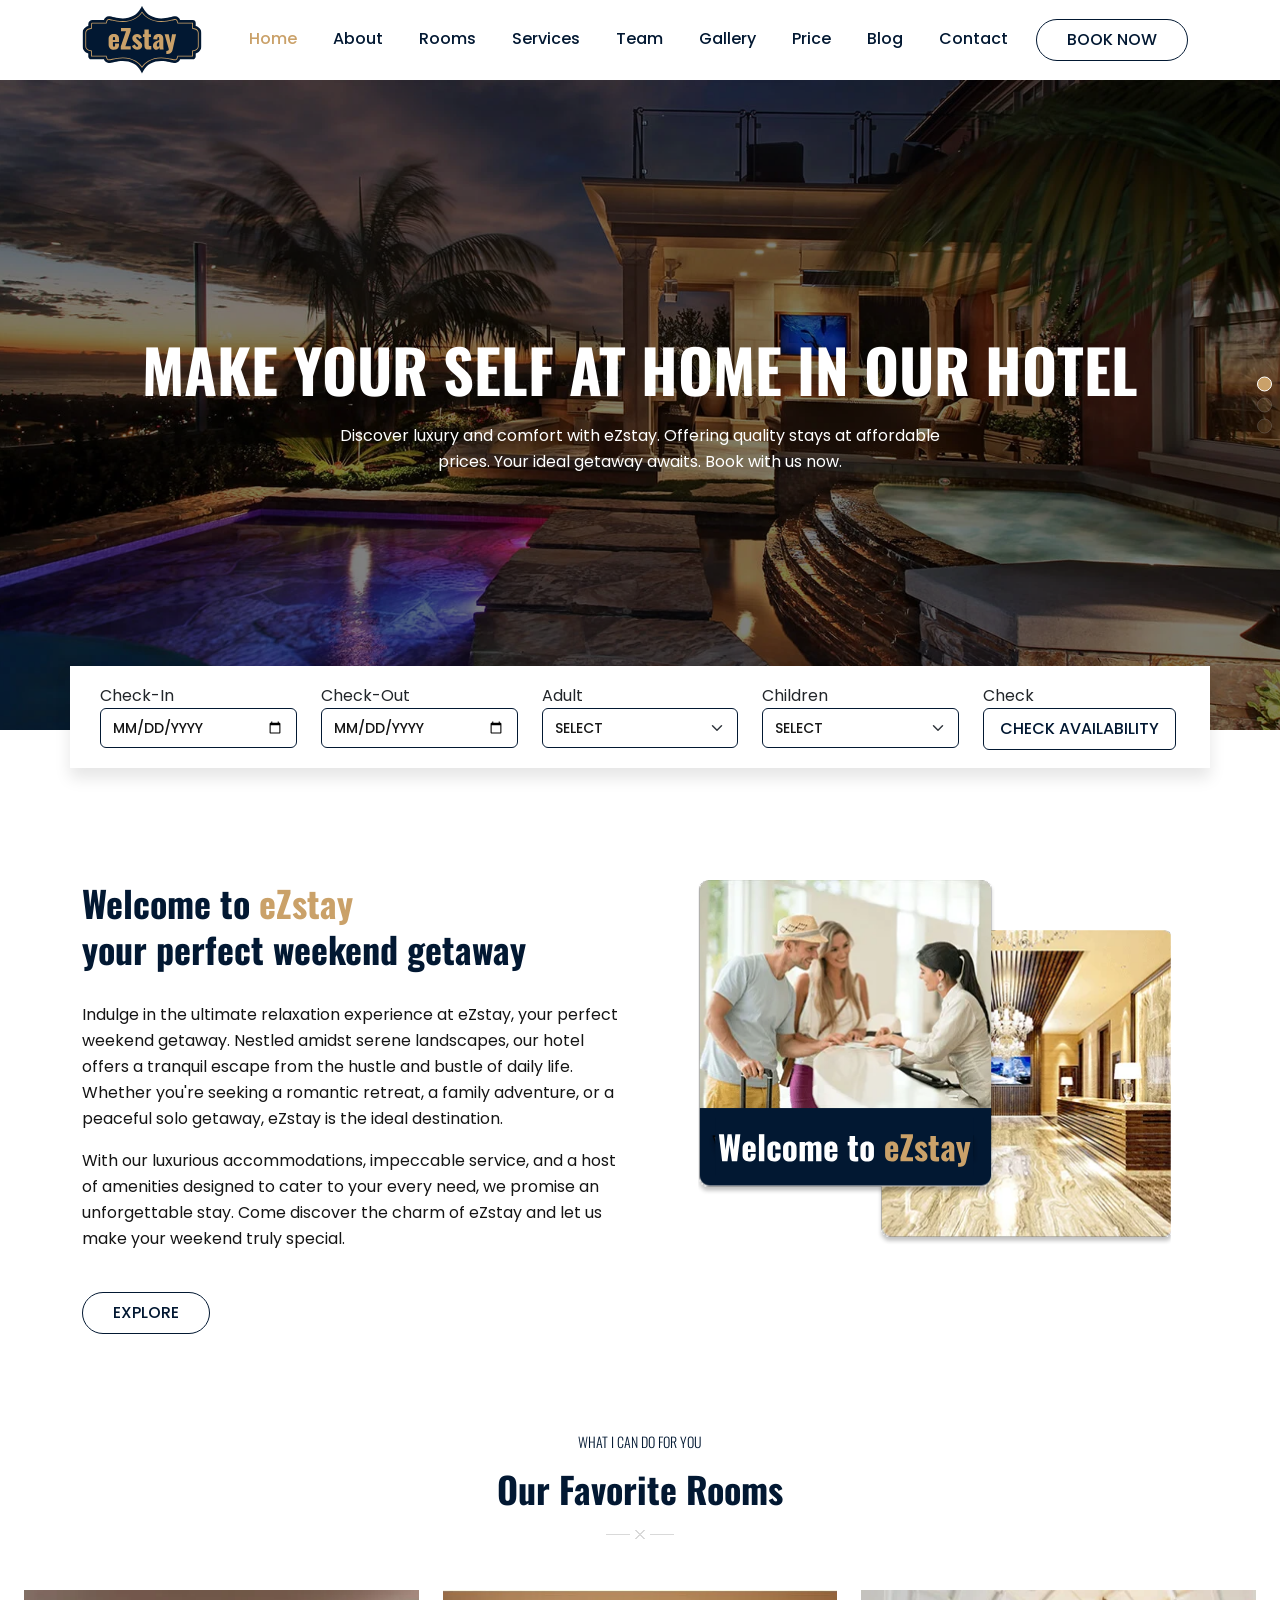
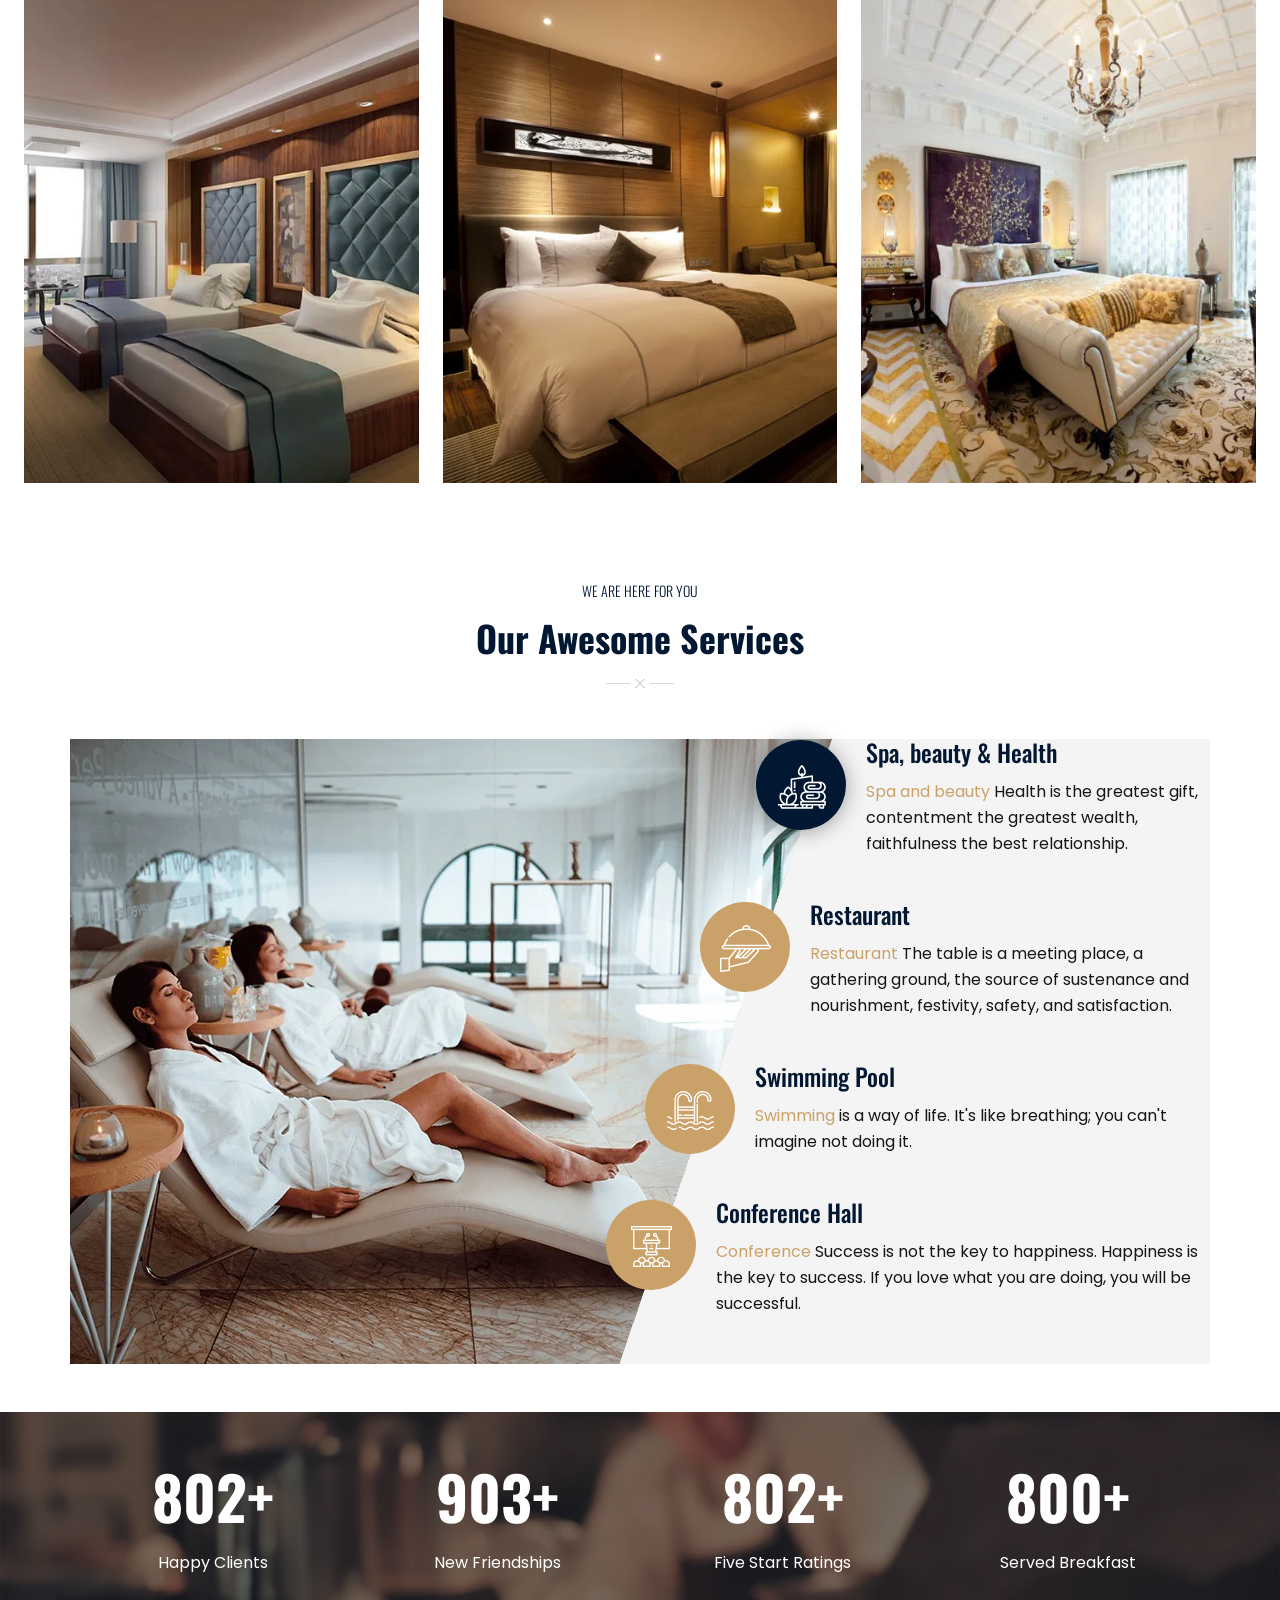
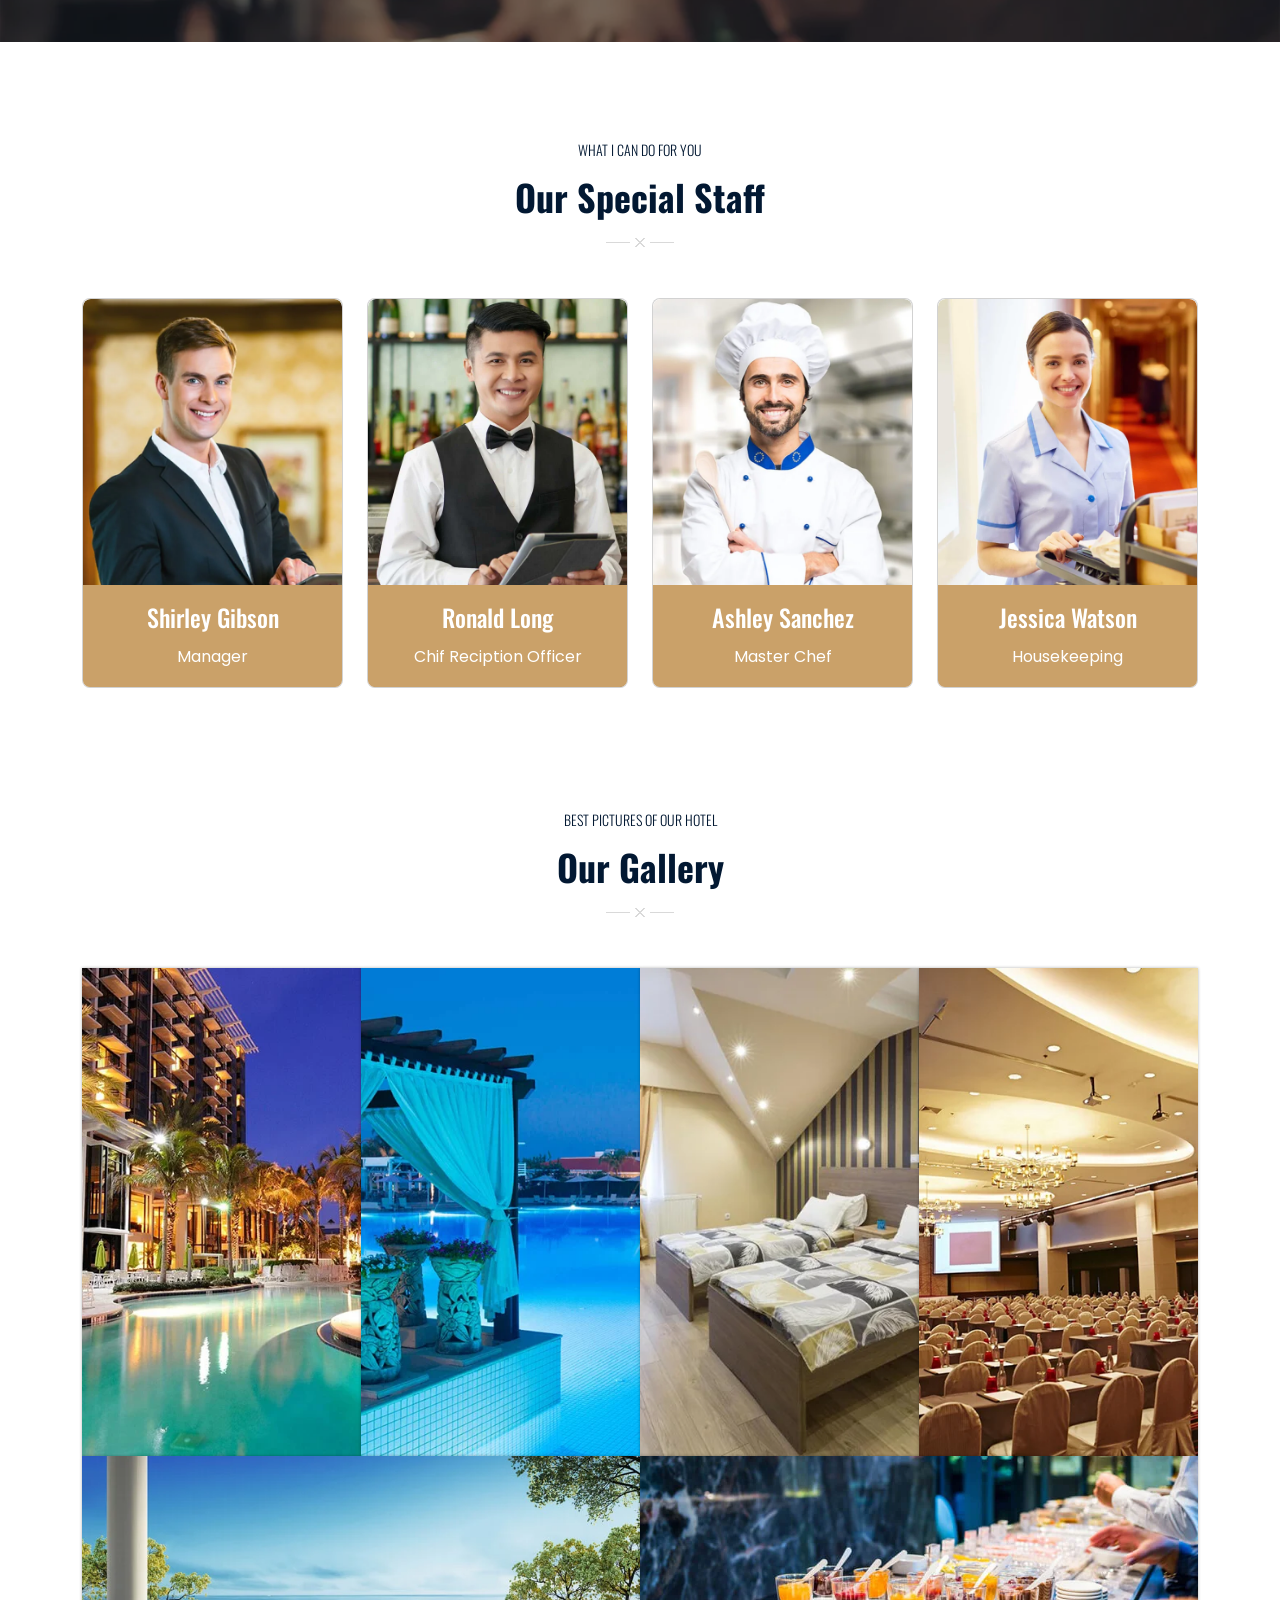
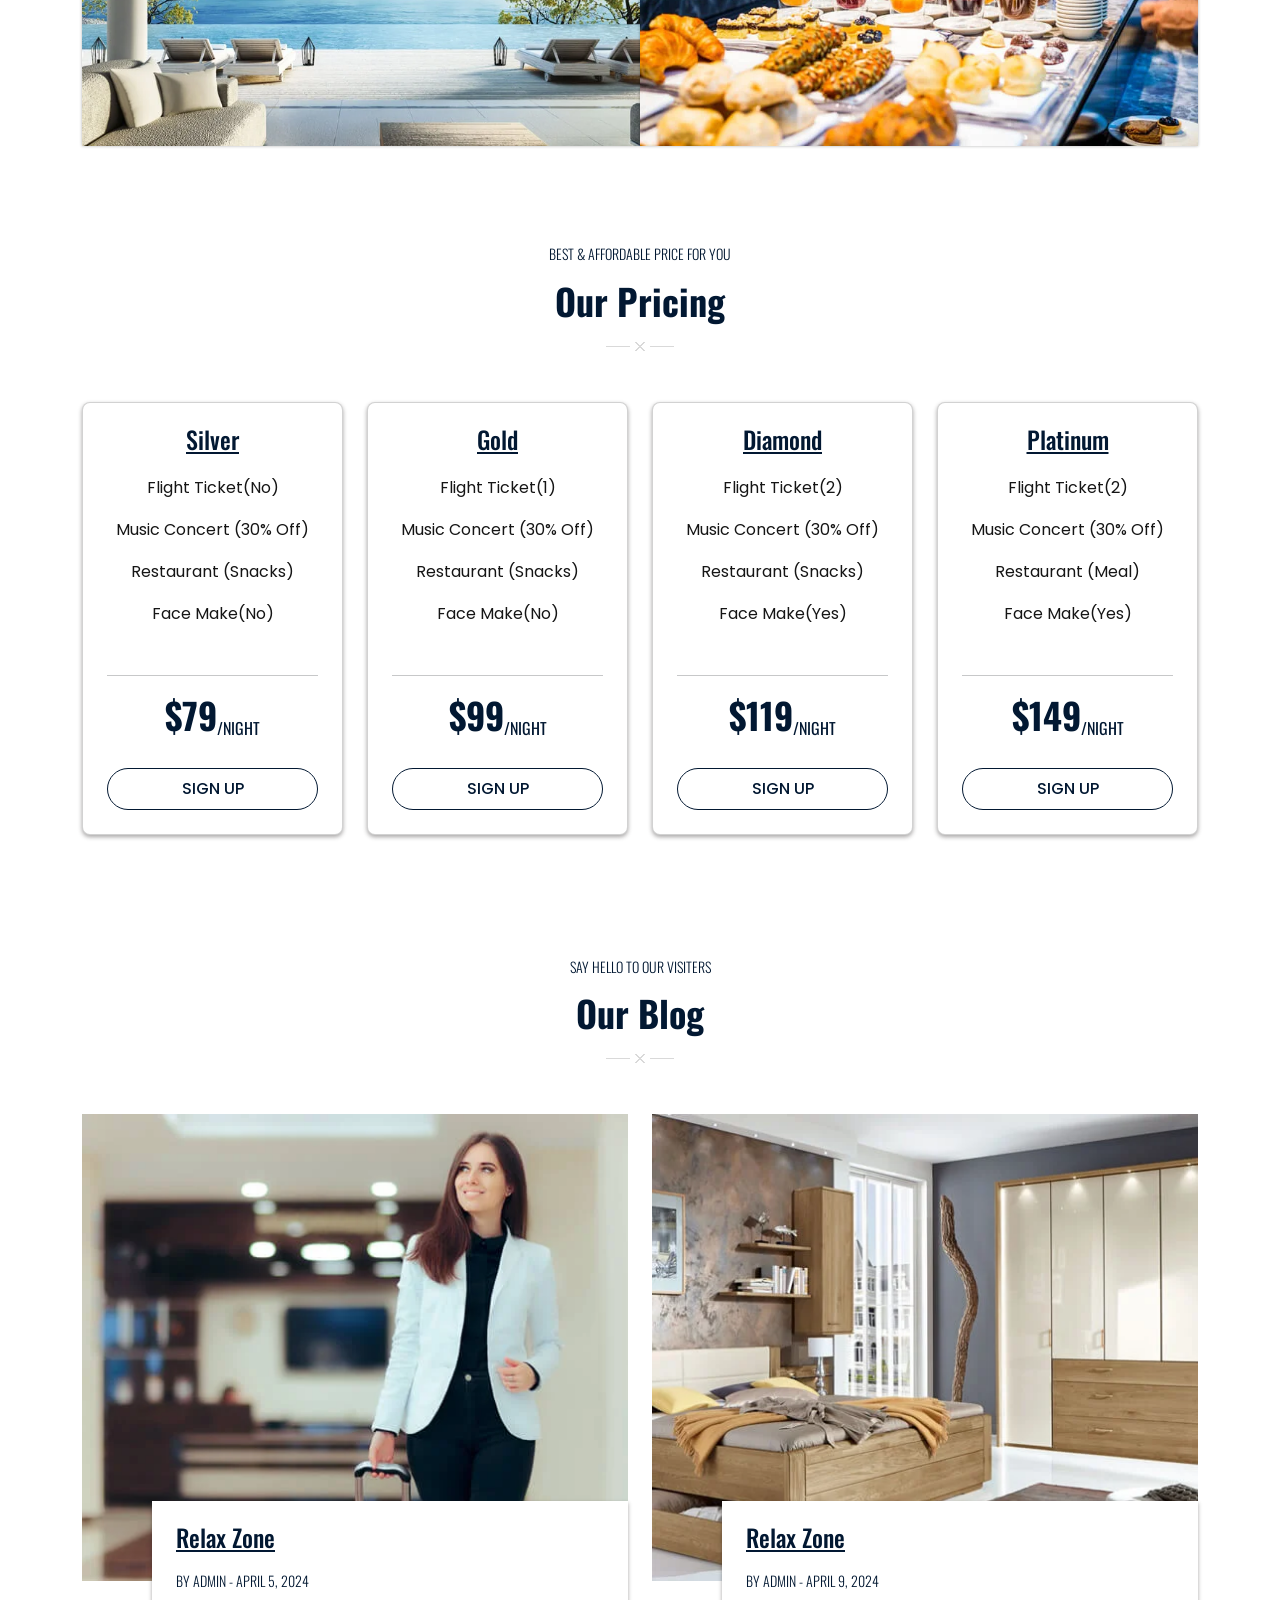
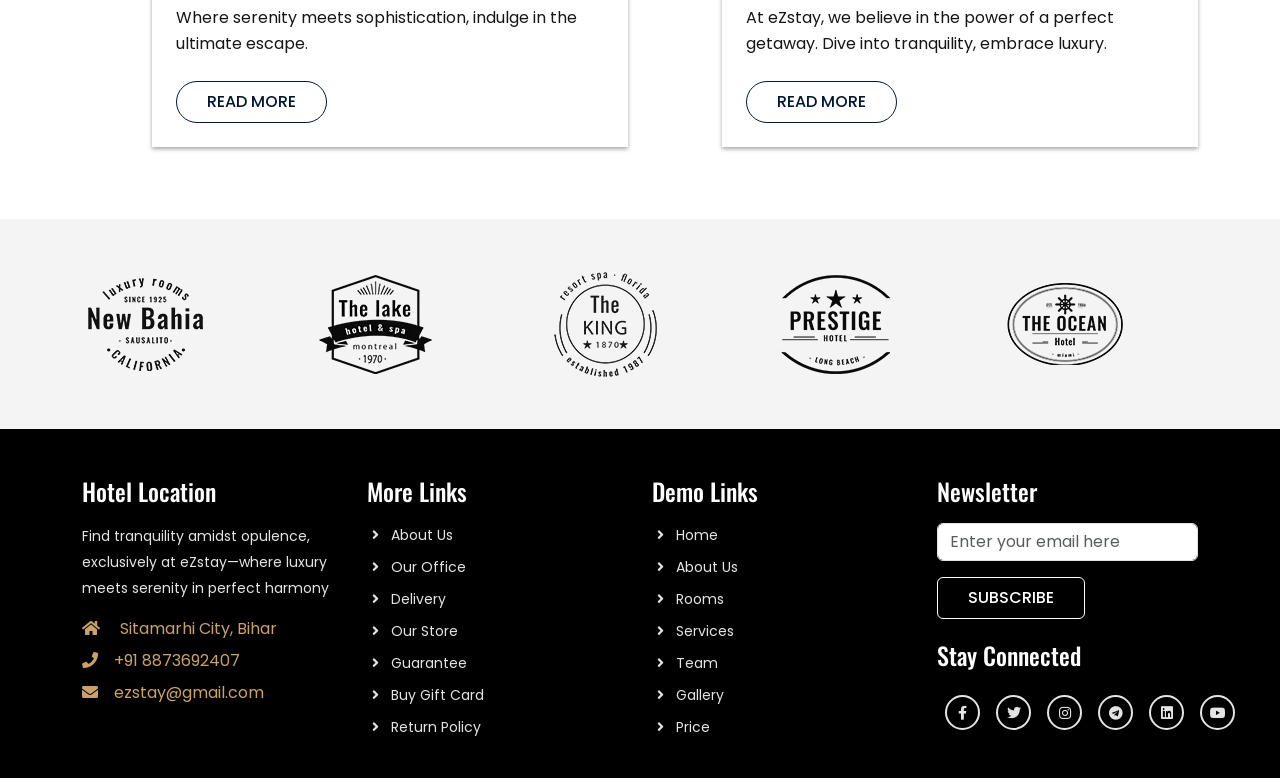
<file: index.html>
<!DOCTYPE html>
<html lang="en">

<head>
    <meta charset="UTF-8">
    <meta name="viewport" content="width=device-width, initial-scale=1.0">
    <title>eZstay - Hotels & lot more</title>

    <!-- FAVICON -->
    <link rel="icon" type="image/png" href="images/eZ-2.svg">

    <!-- Bootstrap 5 CDN Links -->
    <link rel="stylesheet" href="https://cdnjs.cloudflare.com/ajax/libs/twitter-bootstrap/5.1.0/css/bootstrap.min.css">
    <link rel="stylesheet" href="https://cdnjs.cloudflare.com/ajax/libs/font-awesome/5.15.4/css/all.min.css">

    <!-- Link Swiper's CSS -->
    <link rel="stylesheet" href="https://unpkg.com/swiper/swiper-bundle.min.css">

    <!-- Custom File's Link -->
    <link rel="stylesheet" href="css/style.css">
    <link rel="stylesheet" href="css/responsive-style.css">

</head>

<body data-bs-spy="scroll" data-bs-target=".navbar" data-bs-offset="100">
    <!-- Navbar section -->
    <header class="header_wrapper">
        <nav class="navbar navbar-expand-lg">
            <div class="container">
                <a class="navbar-brand" href="#">
                    <img decoding="async" src="images/logo.svg" class="img-fluid" alt="logo" >
                </a>
                <button class="navbar-toggler" type="button" data-bs-toggle="collapse" data-bs-target="#navbarNav"
                    aria-controls="navbarNav" aria-expanded="false" aria-label="Toggle navigation">
                    <i class="fas fa-stream navbar-toggler-icon"></i>
                </button>

                <div class="collapse navbar-collapse justify-content-end" id="navbarNav">
                    <ul class="navbar-nav menu-navbar-nav">
                        <li class="nav-item">
                            <a class="nav-link active" aria-current="page" href="#home">Home</a>
                        </li>
                        <li class="nav-item">
                            <a class="nav-link" href="#about">About</a>
                        </li>
                        <li class="nav-item">
                            <a class="nav-link" href="#rooms">Rooms</a>
                        </li>
                        <li class="nav-item">
                            <a class="nav-link" href="#services">Services</a>
                        </li>
                        <li class="nav-item">
                            <a class="nav-link" href="#team">Team</a>
                        </li>
                        <li class="nav-item">
                            <a class="nav-link" href="#gallery">Gallery</a>
                        </li>
                        <li class="nav-item">
                            <a class="nav-link" href="#price">Price</a>
                        </li>
                        <li class="nav-item">
                            <a class="nav-link" href="#blog">Blog</a>
                        </li>
                        <li class="nav-item">
                            <a class="nav-link" href="#contact">Contact</a>
                        </li>
                        <li class="nav-item mt-3 mt-lg-0">
                            <a class="main-btn" href="#rooms">Book Now</a>
                        </li>
                    </ul>
                </div>
            </div>
        </nav>
    </header>
    <!-- Navbar section exit -->

    <!-- Banner section -->
    <section id="home" class="banner_wrapper p-0">
        <div class="swiper mySwiper">
            <div class="swiper-wrapper">
                <div class="swiper-slide" style="background-image: url(./images/slider/slider2.webp);">
                    <div class="slide-caption text-center">
                        <div>
                            <h1>Make your self At Home In Our hotel </h1>
                            <p>Discover luxury and comfort with eZstay. Offering quality stays at affordable prices. Your ideal getaway awaits. Book with us now.</p>
                        </div>
                    </div>
                </div>
                <div class="swiper-slide" style="background-image: url(./images/slider/s2.jpg);">
                    <div class="slide-caption text-center">
                        <div>
                            <h1>Just Experience A New Level Of luxury</h1>
                            <p>Find your perfect stay with eZstay. From cozy retreats to luxurious escapes, we offer quality and affordability. Book your ideal getaway today.</p>
                            </div>
                        </div>
                    </div>
                    <div class="swiper-slide" style="background-image: url(./images/slider/s3.png);">
                        <div class="slide-caption text-center">
                            <div>
                                <h1>Experience a level of luxury you never even dreamt of</h1>
                                <p>Experience unparalleled comfort with eZstay. Tailored to your needs, we offer quality, affordability, and personalized service. Book now.</p>
                            </div>
                        </div>
                    </div>
            </div>
            <div class="swiper-pagination"></div>
        </div>
        <div class="container booking-area">
            <form class="row">
                <div class="col-lg mb-3 mb-lg-0">
                    <label for="date">Check-In</label>
                    <input type="date" class="form-control" placeholder="Date">
                </div>
                <div class="col-lg mb-3 mb-lg-0">
                    <label for="date">Check-Out</label>
                    <input type="date" class="form-control" placeholder="Date">
                </div>
                <div class="col-lg mb-3 mb-lg-0">
                    <label for="date">Adult</label>
                    <select class="form-select">
                        <option selected>Select</option>
                        <option value="1">1</option>
                        <option value="2">2</option>
                        <option value="3">3</option>
                        <option value="4">4</option>
                        <option value="5">5</option>
                        <option value="6">6</option>
                        <option value="7">7</option>
                        <option value="8">8</option>
                        <option value="9">9</option>
                    </select>
                </div>
                <div class="col-lg mb-3 mb-lg-0">
                    <label >Children</label>
                    <select class="form-select">
                        <option selected>Select</option>
                        <option value="1">1</option>
                        <option value="2">2</option>
                        <option value="3">3</option>
                        <option value="4">4</option>
                        <option value="5">5</option>
                        <option value="6">6</option>
                    </select>
                </div>
                <div class="col-lg mb-3 mb-lg-0">
                    <label for="check">Check</label>
                    <button type="submit" class="main-btn rounded-2 px-lg-3" href="#rooms">Check Availability</button>
                </div>
            </form>
        </div>
    </section> 

    <!-- Banner section exit -->

    <!-- About section -->
    <section id="about" class="about_wrapper">
        <div class="container">
            <div class="row flex-lg-row flex-column-reverse ">
                <div class="col-lg-6 text-center text-lg-start">
                    <h3>Welcome to <span>eZstay <br class="d-none d-lg-block">
                            </span> your perfect weekend getaway</h3>
                    <p class="pt">Indulge in the ultimate relaxation experience at eZstay, your perfect weekend getaway. Nestled amidst serene landscapes, our hotel offers a tranquil escape from the hustle and bustle of daily life. Whether you're seeking a romantic retreat, a family adventure, or a peaceful solo getaway, eZstay is the ideal destination.</p>
                    <p class="pt">With our luxurious accommodations, impeccable service, and a host of amenities designed to cater to your every need, we promise an unforgettable stay. Come discover the charm of eZstay and let us make your weekend truly special.</p>
                    <a href="#" class="main-btn mt-4">Explore</a>
                </div>
                <div class="col-lg-6 mb-4 mb-lg-0 ps-lg-4 text-center">
                    <img decoding="async" src="images/about-img-2.svg" class="img-fluid" alt="About Us">
                </div>

            </div>
        </div>
    </section>
    <!-- About section exit -->

    <!-- Rooms section -->
    <section id="rooms" class="rooms_wrapper">
        <div class="container-fluid">
            <div class="row">
                <div class="col-sm-12 section-title text-center mb-5">
                    <h6>What I can do for you</h6>
                    <h3>Our Favorite Rooms</h3>
                </div>
            </div>
            <div class="row m-0">
                <div class="col-md-4 mb-4 mb-lg-0">
                    <div class="room-item">
                        <img decoding="async" src="./images/room/room1.webp" class="img-fluid">
                        <div class="room-item-wrap">
                            <div class="room-content">
                                <h5 class="text-white mb-lg-5 text-decoration-underline">Deluxe Ocean View</h5>
                                <p class="text-white">Bask in luxury with breathtaking ocean views from your private suite.</p>
                                <p class="text-white fw-bold mt-lg-4" ><span class="rate">Starting from </span>$199 / Per Night</p>
                                <a class="main-btn border-white text-white mt-lg-5" href="payment/payment.html" target="_blank">Book now</a>
                            </div>
                        </div> 
                    </div> 
                </div>
                <div class="col-md-4 mb-4 mb-lg-0">
                    <div class="room-item">
                        <img decoding="async" src="./images/room/room2.webp" class="img-fluid">
                        <div class="room-item-wrap">
                            <div class="room-content">
                                <h5 class="text-white mb-lg-5 text-decoration-underline">Executive Cityscape Room
                                </h5>
                                <p class="text-white">Experience urban elegance and modern comfort in the heart of the city.</p>
                                <p class="text-white fw-bold mt-lg-4"><span class="rate">Starting from </span>$249 / Per Night</p>
                                <a class="main-btn border-white text-white mt-lg-5" href="payment/payment.html" target="_blank">Book now</a>
                            </div>
                        </div>
                    </div> 
                </div>
                <div class="col-md-4 mb-4 mb-lg-0">
                    <div class="room-item">
                        <img decoding="async" src="./images/room/room3.webp" class="img-fluid">
                        <div class="room-item-wrap">
                            <div class="room-content">
                                <h5 class="text-white mb-lg-5 text-decoration-underline">Family Garden Retreat
                                </h5>
                                <p class="text-white">Spacious and inviting, perfect for creating cherished memories with loved ones.</p>
                                <p class="text-white fw-bold mt-lg-4"><span class="rate">Starting from </span>$299 / Per Night</p>
                                <a class="main-btn border-white text-white mt-lg-5" href="payment/payment.html" target="_blank
                                ">Book now</a>
                            </div>
                        </div>
                    </div> 
                </div>
            </div>
        </div>
    </section>
    <!-- Rooms Section Exit -->

    <!-- Services section -->
    <section id="services" class="services_wrapper">
        <div class="container">
            <div class="row">
                <div class="col-sm-12 section-title text-center mb-5">
                    <h6>We Are Here For You</h6>
                    <h3>Our Awesome Services</h3>
                </div>
            </div>
            <div class="row align-items-center service-item-wrap">
                <div class="col-lg-7 p-lg-0">
                    <!--Service Area Start-->
                    <div class="tab-content" id="myTabContent">
                        <div class="tab-pane fade active show" id="spa" role="tabpanel">
                            <img decoding="async" src="./images/services/service1.webp" alt="">
                        </div>
                        <div class="tab-pane fade" id="restaurent" role="tabpanel">
                            <img decoding="async" src="./images/services/service2.webp" alt="">
                        </div>
                        <div class="tab-pane fade" id="swimming" role="tabpanel">
                            <img decoding="async" src="images/services/service3.webp" alt="">
                        </div>
                        <div class="tab-pane fade" id="conference" role="tabpanel">
                            <img decoding="async" src="./images/services/service6.webp" alt="">
                        </div>
                    </div>
                    <!--Service Area End-->
                </div>
                <div class="col-lg-5 position-relative">
                    <!--Service Tab Menu Area Start-->
                    <div class="service-menu-area">
                        <ul class="nav">
                            <li>
                                <a data-bs-toggle="tab" href="#spa" class="active">
                                    <span class="service-icon">
                                        <img decoding="async" src="./images/services/service-icon1.webp" alt="">
                                    </span>
                                    <h5>Spa, beauty & Health</h5>
                                    <p class="pt"><span>Spa and beauty </span>Health is the greatest gift, contentment the greatest wealth, faithfulness the best relationship. </p>
                                </a>
                            </li>
                            <li>
                                <a data-bs-toggle="tab" href="#restaurent">
                                    <span class="service-icon">
                                        <img decoding="async" src="./images/services/service-icon2.webp" alt="">
                                    </span>
                                    <h5>Restaurant</h5>
                                    <p class="pt"><span>Restaurant</span> The table is a meeting place, a gathering ground, the source of sustenance and nourishment, festivity, safety, and satisfaction.</p>
                                </a>
                            </li>
                            <li>
                                <a data-bs-toggle="tab" href="#swimming">
                                    <span class="service-icon">
                                        <img decoding="async" src="./images/services/service-icon3.webp" alt="">
                                    </span>
                                    <h5>Swimming Pool</h5>
                                    <p class="pt"><span>Swimming</span> is a way of life. It's like breathing; you can't imagine not doing it.</p>
                                </a>
                            </li>
                            <li>
                                <a data-bs-toggle="tab" href="#conference">
                                    <span class="service-icon">
                                        <img decoding="async" src="./images/services/service-icon4.webp" alt="">
                                    </span>
                                    <h5>Conference Hall</h5>
                                    <p class="pt"><span>Conference</span> Success is not the key to happiness. Happiness is the key to success. If you love what you are doing, you will be successful.</p>
                                </a>
                            </li>
                        </ul>
                    </div>
                    <!--Service Tab Menu Area End-->
                </div>
            </div>
        </div>
        <div class="counter mt-5">
            <div class="container">
                <div class="row text-center">
                    <div class="col-md-3 mb-lg-0 mb-md-0 mb-5">
                        <h1>
                            <span id="count1"></span>+
                        </h1>
                        <p>Happy Clients</p>
                    </div>
                    <div class="col-md-3 mb-lg-0 mb-md-0 mb-5">
                        <h1>
                            <span id="count2"></span>+
                            </h2>
                            <p>New Friendships</p>
                    </div>
                    <div class="col-md-3 mb-lg-0 mb-md-0 mb-5">
                        <h1>
                            <span id="count3"></span>+
                            </h2>
                            <p>Five Start Ratings</p>
                    </div>
                    <div class="col-md-3 mb-lg-0 mb-md-0 mb-5">
                        <h1>
                            <span id="count4"></span>+
                            </h2>
                            <p>Served Breakfast</p>
                    </div>
                </div>
            </div>
        </div>
    </section>
    <!-- Services section Exit -->

    <!-- Team section -->
    <section id="team" class="team_wrapper">
        <div class="container">
            <div class="row">
                <div class="col-sm-12 section-title text-center mb-5">
                    <h6>What I can do for you</h6>
                    <h3>Our Special Staff</h3>
                </div>
            </div>
            <div class="row">
                <div class="col-lg-3 col-md-6 mb-4">
                    <div class="card p-0 rounded-3">
                        <img decoding="async" src="images/team/team1.webp" class="img-fluid rounded-3" />
                        <div class="team-info">
                            <h5>Shirley Gibson</h5>
                            <p>Manager</p>
                            <ul class="social-network">
                                <li><a href="#"><i class="fab fa-facebook-f"></i></a></li>
                                <li><a href="#"><i class="fab fa-twitter"></i></a></li>
                                <li><a href="#"><i class="fab fa-google-plus-g"></i></a></li>
                                <li><a href="#"><i class="fab fa-vimeo-v"></i></a></li>
                            </ul>
                        </div>
                    </div>
                </div>
                <div class="col-lg-3 col-md-6 mb-4">
                    <div class="card p-0 rounded-3">
                        <img decoding="async" src="images/team/team2.webp" class="img-fluid rounded-3" />
                        <div class="team-info">
                            <h5>Ronald Long</h5>
                            <p>Chif Reciption Officer</p>
                            <ul class="social-network">
                                <li><a href="#"><i class="fab fa-facebook-f"></i></a></li>
                                <li><a href="#"><i class="fab fa-twitter"></i></a></li>
                                <li><a href="#"><i class="fab fa-google-plus-g"></i></a></li>
                                <li><a href="#"><i class="fab fa-vimeo-v"></i></a></li>
                            </ul>
                        </div>
                    </div>
                </div>
                <div class="col-lg-3 col-md-6 mb-4">
                    <div class="card p-0 rounded-3">
                        <img decoding="async" src="images/team/team3.webp" class="img-fluid rounded-3" />
                        <div class="team-info">
                            <h5>Ashley Sanchez</h5>
                            <p>Master Chef</p>
                            <ul class="social-network">
                                <li><a href="#"><i class="fab fa-facebook-f"></i></a></li>
                                <li><a href="#"><i class="fab fa-twitter"></i></a></li>
                                <li><a href="#"><i class="fab fa-google-plus-g"></i></a></li>
                                <li><a href="#"><i class="fab fa-vimeo-v"></i></a></li>
                            </ul>
                        </div>
                    </div>
                </div>
                <div class="col-lg-3 col-md-6 mb-4">
                    <div class="card p-0 rounded-3">
                        <img decoding="async" src="images/team/team4.webp" class="img-fluid rounded-3" />
                        <div class="team-info">
                            <h5>Jessica Watson</h5>
                            <p>Housekeeping</p>
                            <ul class="social-network">
                                <li><a href="#"><i class="fab fa-facebook-f"></i></a></li>
                                <li><a href="#"><i class="fab fa-twitter"></i></a></li>
                                <li><a href="#"><i class="fab fa-google-plus-g"></i></a></li>
                                <li><a href="#"><i class="fab fa-vimeo-v"></i></a></li>
                            </ul>
                        </div>
                    </div>
                </div>
            </div>
        </div>
    </section>
    <!-- Team Section Exit  -->

    <!-- Gallery section -->
    <section id="gallery" class="gallery_wrapper">
        <div class="container">
            <div class="row">
                <div class="col-sm-12 section-title text-center mb-5">
                    <h6>Best Pictures Of Our Hotel</h6>
                    <h3>Our Gallery</h3>
                </div>
            </div>
            <div class="row g-0">
                <div class="col-lg-3 col-md-6 gallery-item">
                    <img decoding="async" src="./images/gallery/1.webp" class="img-fluid w-100">
                    <div class="gallery-item-content"></div>
                </div>
                <div class="col-lg-3 col-md-6 gallery-item">
                    <img decoding="async" src="./images/gallery/2.webp" class="img-fluid w-100">
                    <div class="gallery-item-content"></div>
                </div>
                <div class="col-lg-3 col-md-6 gallery-item">
                    <img decoding="async" src="./images/gallery/3.webp" class="img-fluid w-100">
                    <div class="gallery-item-content"></div>
                </div>
                <div class="col-lg-3 col-md-6 gallery-item">
                    <img decoding="async" src="./images/gallery/4.webp" class="img-fluid w-100">
                    <div class="gallery-item-content"></div>
                </div>
                <div class="col-md-6 gallery-item">
                    <img decoding="async" src="./images/gallery/5.webp" class="img-fluid w-100">
                    <div class="gallery-item-content"> </div>
                </div>
                <div class="col-md-6 gallery-item">
                    <img decoding="async" src="./images/gallery/6.webp" class="img-fluid w-100">
                    <div class="gallery-item-content"> </div>
                </div>
            </div>
        </div>
    </section>
    <!-- Gallery Section Exit -->

    <!-- Pricing section -->
    <section id="price" class="price_wrapper">
        <div class="container">
            <div class="row">
                <div class="col-sm-12 section-title text-center mb-5">
                    <h6>Best & Affordable Price for you</h6>
                    <h3>Our Pricing</h3>
                </div>
            </div>
            <div class="row">
                <div class="col-lg-3 col-md-6 mb-4">
                    <div class="card p-4 text-center rounded-3">
                        <h5 class="text-decoration-underline mb-4">Silver</h5>
                        <ul class="list-unstyled">
                            <li>
                                <p>Flight Ticket(No)</p>
                            </li>
                            <li>
                                <p>Music Concert (30% Off)</p>
                            </li>
                            <li>
                                <p>Restaurant (Snacks)</p>
                            </li>
                            <li>
                                <p>Face Make(No)</p>
                            </li>
                        </ul>
                        <hr />
                        <h3>$79<sub class="fs-6 fw-normal">/NIGHT</sub></h3>
                        <a href="#" class="main-btn">Sign Up</a>
                    </div>
                </div>
                <div class="col-lg-3 col-md-6 mb-4">
                    <div class="card p-4 text-center rounded-3">
                        <h5 class="text-decoration-underline mb-4">Gold</h5>
                        <ul class="list-unstyled">
                            <li>
                                <p>Flight Ticket(1)</p>
                            </li>
                            <li>
                                <p>Music Concert (30% Off)</p>
                            </li>
                            <li>
                                <p>Restaurant (Snacks)</p>
                            </li>
                            <li>
                                <p>Face Make(No)</p>
                            </li>
                        </ul>
                        <hr />
                        <h3>$99<sub class="fs-6 fw-normal">/NIGHT</sub></h3>
                        <a href="#" class="main-btn">Sign Up</a>
                    </div>
                </div>
                <div class="col-lg-3 col-md-6 mb-4">
                    <div class="card p-4 text-center rounded-3">
                        <h5 class="text-decoration-underline mb-4">Diamond</h5>
                        <ul class="list-unstyled">
                            <li>
                                <p>Flight Ticket(2)</p>
                            </li>
                            <li>
                                <p>Music Concert (30% Off)</p>
                            </li>
                            <li>
                                <p>Restaurant (Snacks)</p>
                            </li>
                            <li>
                                <p>Face Make(Yes)</p>
                            </li>
                        </ul>
                        <hr />
                        <h3>$119<sub class="fs-6 fw-normal">/NIGHT</sub></h3>
                        <a href="#" class="main-btn">Sign Up</a>
                    </div>
                </div>
                <div class="col-lg-3 col-md-6 mb-4">
                    <div class="card p-4 text-center rounded-3">
                        <h5 class="text-decoration-underline mb-4">Platinum</h5>
                        <ul class="list-unstyled">
                            <li>
                                <p>Flight Ticket(2)</p>
                            </li>
                            <li>
                                <p>Music Concert (30% Off)</p>
                            </li>
                            <li>
                                <p>Restaurant (Meal)</p>
                            </li>
                            <li>
                                <p>Face Make(Yes)</p>
                            </li>
                        </ul>
                        <hr />
                        <h3>$149<sub class="fs-6 fw-normal">/NIGHT</sub></h3>
                        <a href="#" class="main-btn">Sign Up</a>
                    </div>
                </div>
            </div>
        </div>
    </section>
    <!-- Pricing Section Exit  -->

    <!-- Pricing section -->
    <section id="blog" class="blog_wrapper pb-0">
        <div class="container">
            <div class="row">
                <div class="col-sm-12 section-title text-center mb-5">
                    <h6>Say Hello TO Our Visiters</h6>
                    <h3>Our Blog</h3>
                </div>
            </div>
            <div class="row">
                <div class="col-md-6 mb-4">
                    <div class="card p-0 border-0 rounded-0">
                        <img decoding="async" src="images/blog/blog1.webp" alt="">
                        <div class="blog-content bg-white p-4">
                            <h5 class="text-decoration-underline mb-4">Relax Zone</h5>
                            <h6>By Admin - April 5, 2024</h6>
                            <p class="mt-2"> Where serenity meets sophistication, indulge in the ultimate escape.
                            </p>
                            <a href="#" class="main-btn mt-2">Read More</a>

                        </div>
                    </div>
                </div>
                <div class="col-md-6 mb-4">
                    <div class="card p-0 border-0 rounded-0">
                        <img decoding="async" src="images/blog/blog2.webp" alt="">
                        <div class="blog-content bg-white p-4">
                            <h5 class="text-decoration-underline mb-4">Relax Zone</h5>
                            <h6>By Admin - April 9, 2024</h6>
                            <p class="mt-2">At eZstay, we believe in the power of a perfect getaway. Dive into tranquility, embrace luxury.
                            </p>
                            <a href="#" class="main-btn mt-2">Read More</a>

                        </div>
                    </div>
                </div>
            </div>
        </div>
        <div class="our-partner-slider mt-5">
            <div class="container swiper our-partner">
                <div class=" swiper-wrapper">
                    <div class="swiper-slide"><img decoding="async" src="images/partners/brand1.webp"></div>
                    <div class="swiper-slide"><img decoding="async" src="images/partners/brand2.webp"></div>
                    <div class="swiper-slide"><img decoding="async" src="images/partners/brand3.webp"></div>
                    <div class="swiper-slide"><img decoding="async" src="images/partners/brand4.webp"></div>
                    <div class="swiper-slide"><img decoding="async" src="images/partners/brand5.webp"></div>
                    <div class="swiper-slide"><img decoding="async" src="images/partners/brand6.webp"></div>
                </div>
            </div>
        </div>
    </section>
    <!-- Pricing Section Exit  -->

    <!-- Footer section -->
    <section id="contact" class="footer_wrapper mt-3 mt-md-0 pb-0">
        <div class="container pb-3">
            <div class="row">
                <div class="col-lg-3 col-md-6">
                    <h5>Hotel Location</h5>
                    <p class="ps-0">Find tranquility amidst opulence, exclusively at eZstay—where luxury meets serenity in perfect harmony</p>
                    <div class="contact-info">
                        <ul class="list-unstyled">
                            <li><a href="#"><i class="fa fa-home me-3"></i> Sitamarhi City, Bihar</a></li>
                            <li><a href="#"><i class="fa fa-phone me-3"></i>+91 8873692407</a></li>
                            <li><a href="#"><i class="fa fa-envelope me-3"></i>ezstay@gmail.com</a></li>
                        </ul>
                    </div>
                </div>
                <div class="col-lg-3 col-md-6">
                    <h5>More Links</h5>
                    <ul class="link-widget p-0">
                        <li><a href="#about">About Us</a></li>
                        <li><a href="#">Our Office</a></li>
                        <li><a href="#">Delivery</a></li>
                        <li><a href="#">Our Store</a></li>
                        <li><a href="#">Guarantee</a></li>
                        <li><a href="#">Buy Gift Card</a></li>
                        <li><a href="#">Return Policy</a></li>
                    </ul>
                </div>
                <div class="col-lg-3 col-md-6">
                    <h5>Demo Links</h5>
                    <ul class="link-widget p-0">
                        <li><a href="#home">Home</a></li>
                        <li><a href="#about">About Us</a></li>
                        <li><a href="#rooms">Rooms</a></li>
                        <li><a href="#services">Services</a></li>
                        <li><a href="#team">Team</a></li>
                        <li><a href="#gallery">Gallery</a></li>
                        <li><a href="#price">Price</a></li>
                    </ul>
                </div>
                <div class="col-lg-3 col-md-6">
                    <h5>Newsletter</h5>
                    <div class="form-group mb-4">
                        <input type="email" class="form-control " placeholder="Enter your email here">
                        <button type="submit" class="main-btn rounded-2 mt-3 border-white text-white">Subscribe</button>
                    </div>
                    <h5>Stay Connected</h5>
                    <ul class="social-network d-flex align-items-center p-0">
                        <li><a href="#"><i class="fab fa-facebook-f"></i></a></li>
                        <li><a href="#"><i class="fab fa-twitter"></i></a></li>
                        <li><a href="#"><i class="fab fa-instagram"></i></a></li>
                        <li><a href="#"><i class="fab fa-telegram"></i></a></li>
                        <li><a href="#"><i class="fab fa-linkedin"></i></a></li>
                        <li><a href="#"><i class="fab fa-youtube"></i></a></li>
                    </ul>
                </div>
            </div>
        </div>
        
    </section>
    <!-- Footer section exit -->

    <!-- Bootstrap 5 JS CDN Links -->
    <script src="https://cdnjs.cloudflare.com/ajax/libs/popper.js/2.9.2/umd/popper.min.js"></script>
    <script src="https://cdnjs.cloudflare.com/ajax/libs/twitter-bootstrap/5.1.0/js/bootstrap.min.js"></script>

    <!-- Swiper JS -->
    <script src="https://unpkg.com/swiper/swiper-bundle.min.js"></script>

    <!-- Custom Js Link -->
    <script src="js/main.js"></script>
</body>

</html>
</file>
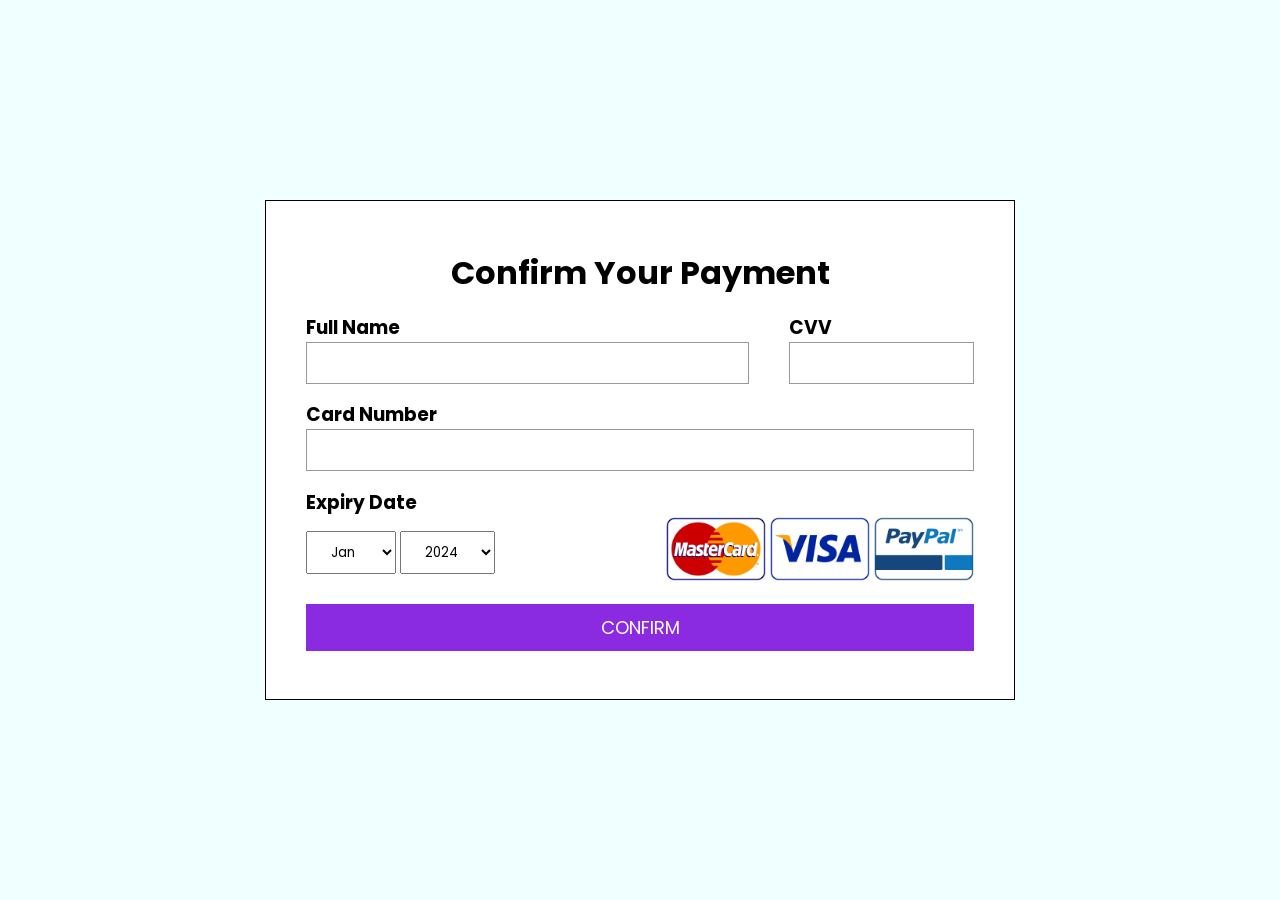
<file: payment/payment.html>
<!DOCTYPE html>
<html lang="en">
<head>
    <meta charset="UTF-8">
    <title>Payment Form</title>
    <link rel="stylesheet" href="style.css">
    <link rel="preconnect" href="https://fonts.gstatic.com">
<link href="https://fonts.googleapis.com/css2?family=Poppins:wght@400;500;600;700&display=swap" rel="stylesheet">
</head>
<body>
    <div class="container">
        <h1>Confirm Your Payment</h1>
        <div class="first-row">
            <div class="owner">
                <h3>Full Name</h3>
                <div class="input-field">
                    <input type="text">
                </div>
            </div>
            <div class="cvv">
                <h3>CVV</h3>
                <div class="input-field">
                    <input type="password" maxlength="3" minlength="3" required>
                </div>
            </div>
        </div>
        <div class="second-row">
            <div class="card-number">
                <h3>Card Number</h3>
                <div class="input-field">
                    <input type="numbers" maxlength="16" minlength="16" required>
                </div>
            </div>
        </div>
        <div class="third-row">
            <h3>Expiry Date</h3>
            <div class="selection">
                <div class="date">
                    <select name="months" id="months">
                        <option value="Jan">Jan</option>
                        <option value="Feb">Feb</option>
                        <option value="Mar">Mar</option>
                        <option value="Apr">Apr</option>
                        <option value="May">May</option>
                        <option value="Jun">Jun</option>
                        <option value="Jul">Jul</option>
                        <option value="Aug">Aug</option>
                        <option value="Sep">Sep</option>
                        <option value="Oct">Oct</option>
                        <option value="Nov">Nov</option>
                        <option value="Dec">Dec</option>
                      </select>
                      <select name="years" id="years">
                        <option value="2024">2024</option>
                        <option value="2023">2023</option>
                        <option value="2022">2022</option>
                        <option value="2021">2021</option>
                        <option value="2020">2020</option>
                        <option value="2019">2019</option>
                      </select>
                </div>
                <div class="cards">
                    <img src="mc.png" alt="">
                    <img src="vi.png" alt="">
                    <img src="pp.png" alt="">
                </div>
            </div>    
        </div>
        <a href="">Confirm</a>
    </div>
</body>
</html>
</file>
<file: css/style.css>
/* TABLE OF CONTENTS */
/* ------------------
1. General
2. Navbar
3. Slider
4. About
5. Rooms
6. Services
6. Team
7. Gallery
8. Price
9. Blog
10. Footer
-------------------- */

/* 1 General */
@import url('https://fonts.googleapis.com/css2?family=Oswald:wght@200;300;400;500;600;700&display=swap');
@import url('https://fonts.googleapis.com/css2?family=Poppins:wght@100;200;300;400;500;600;700;800;900&display=swap');

* {
    box-sizing: border-box;
    margin: 0;
    padding: 0;
}

:root {
    /* Background Color */
    --primary-color: #021832;
    --secondary-color: #caa169;
    --bg-color: #f4f4f4;
    --bg-white: #fff;
    --bg-black: #000;

    /* Text Style */
    --primary-font: 'Poppins', sans-serif;
    --secondary-font: 'Oswald', sans-serif;
    --primary-text: #021832;
    --secondary-text: #caa169;
    --text-white: #fff;
    --text-black: #151515;
    --text-gray: #e4e4e4;
}

body {
    font-family: var(--primary-font);
    background-color: var(--bg-white);
}

a {
    text-decoration: none;
}

::-webkit-scrollbar {
    width: .375rem;
}

::-webkit-scrollbar-track {
    background: var(--secondary-color);
}

::-webkit-scrollbar-thumb {
    background: var(--primary-color);
} 

section {
    padding: 3.125rem 0;
}

.main-btn {
    font-size: 1rem;
    font-weight: 500;
    color: var(--primary-color);
    text-transform: uppercase;
    background-color: transparent;
    border: .0625rem solid var(--primary-color);
    padding: .375rem 1.875rem;
    border-radius: 3.125rem;
    line-height: 1.75rem;
    display: inline-block;
    transition: all 0.3s ease-out 0s;
}

.main-btn:hover {
    background-color: var(--secondary-color);
    border-color: var(--secondary-color);
    color: var(--text-white);
}

h1 {
    font-size: 3.75rem;
    line-height: 4.25rem;
    font-weight: 700;
    color: var(--text-white);
    margin-bottom: 1.25rem;
    text-transform: uppercase;
    font-family: var(--secondary-font);
}

h3 {
    margin-bottom: 1.875rem;
    line-height: 2.875rem;
    font-weight: 700;
    font-size: 2.25rem;
    color: var(--primary-text);
    font-family: var(--secondary-font);
}

h3 span {
    color: var(--secondary-text);
}

h5 {
    font-size: 1.5rem;
    line-height: 1;
    color: var(--primary-text);
    margin-bottom: .9375rem;
    font-weight: 500;
    font-family: var(--secondary-font);

}

h6 {
    font-size: .875rem;
    color: var(--primary-text);
    margin-bottom: .9375rem;
    text-transform: uppercase;
    font-weight: 300;
    font-family: var(--secondary-font);
}

p {
    font-size: 1rem;
    color: var(--text-black);
    line-height: 1.625rem;
}

.section-title:after {
    content: "";
    background-image: url('../images/title-icon.webp');
    background-position: center center;
    background-repeat: no-repeat;
    display: block;
    margin-top: -0.9375rem;
    height: .9375rem;
}

/* 2 Navbar */
.header_wrapper .navbar {
    /* padding: .9375rem 0; */
    padding-top: 0%;
    padding-bottom: 0%;
    background-color: var(--bg-white);
    -webkit-box-shadow: 0 .5rem .375rem -0.375rem rgb(0 0 0 / 40%);
    box-shadow: 0 .5rem .375rem -0.375rem rgb(0 0 0 / 40%);
    -webkit-transition: background 0s ease-in-out 0s, margin-top 0s ease-in-out 0s, opacity 0s ease-in-out 0s;
    transition: background 0s ease-in-out 0s, margin-top 0s ease-in-out 0s, opacity 0s ease-in-out 0s;
}

.header_wrapper .navbar-toggler {
    border: 0;
    color: var(--primary-text);
    line-height: 2;
}

.header_wrapper .navbar-toggler:focus {
    box-shadow: none;
}

.header_wrapper .nav-item {
    margin: 0 .625rem;
}

.header_wrapper .nav-item .nav-link {
    font-size: 1rem;
    font-weight: 500;
    color: var(--primary-text);
    display: inline-block;
}

.header_wrapper .nav-item .nav-link.active,
.header_wrapper .nav-item .nav-link:hover {
    color: var(--secondary-text);
}

.navbar.header-scrolled {
    position: fixed;
    top: 0;
    left: 0;
    width: 100%;
    z-index: 999;
    background-color: rgba(255, 255, 255, .85);
    -webkit-animation: 500ms ease-in-out 0s normal none 1 running fadeInDown;
    animation: 500ms ease-in-out 0s normal none 1 running fadeInDown;
}

@keyframes fadeInDown {
    0% {
        top: -30%;
    }

    50% {
        top: -15%;
    }

    100% {
        top: 0;
    }
}

/* 3 Banner */
.banner_wrapper {
    height: 40.625rem;
}

.banner_wrapper .swiper {
    width: 100%;
    height: 100%;
}

.banner_wrapper .swiper-slide {
    width: 100%;
    height: 100%;
    background-position: center;
    background-repeat: no-repeat;
    background-size: cover;
    position: relative;
}

.banner_wrapper .swiper-slide::before {
    content: "";
    position: absolute;
    top: 0;
    left: 0;
    width: 100%;
    height: 100%;
    background: #000;
    opacity: 0.5;
    z-index: 0;
}

.banner_wrapper .swiper-pagination-bullets .swiper-pagination-bullet {
    width: .9375rem;
    height: .9375rem;
    background-color: var(--secondary-color);
    border: .0625rem solid var(--bg-white);
}

.banner_wrapper .swiper .slide-caption {
    height: 100%;
    position: relative;
    z-index: 99;
    display: flex;
    align-items: center;
    justify-content: center;
}

.banner_wrapper .swiper .slide-caption p {
    max-width: 37.5rem;
    margin: 0 auto;
    color: var(--text-white);
}

.booking-area {
    background: var(--bg-white);
    box-shadow: 0 .625rem .9375rem 0 rgb(0 0 0 / 10%);
    margin-top: -4rem;
    padding: 1.125rem 1.875rem;
    position: relative;
    z-index: 2;
    
}

.booking-area .form-control,
.booking-area .form-select {
    border: .0625rem solid var(--primary-color);
    height: 2.5rem;
    text-transform: uppercase;
    font-size: .875rem;
    color: var(--text-black);
    font-weight: 500;
}

.booking-area .form-control:focus,
.booking-area .form-select:focus {
    outline: none;
    box-shadow: none;
}

/* 4 About */
.about_wrapper {
    padding-top: 9.375rem;
}

/*5  Room */
.room-item {
    position: relative;
    overflow: hidden;
}

.room-item img {
    width:100%;
    -webkit-transition: all 400ms ease-in 0s;
    transition: all 400ms ease-in 0s;
}

.room-item:hover img {
    -webkit-transform: scale3d(1.05, 1.05, 1.05);
    transform: scale3d(1.05, 1.05, 1.05);
}

.room-item::before {
    content: "";
    position: absolute;
    top: 0;
    left: 0;
    width: 100%;
    height: 100%;
    background: #000;
    opacity: 0;
    z-index: 1;
    -webkit-transition: all 400ms ease-in 0s;
    transition: all 400ms ease-in 0s;
}

.room-item:hover::before {
    opacity: 0.6;
}

.room-item .room-item-wrap {
    left: 1.875rem;
    right: 1.875rem;
    position: absolute;
    top: 50%;
    transform: translateY(-50%);
    z-index: 1;
}

.room-item .room-content {
    border: .125rem solid #fff;
    padding: 5rem 1.875rem;
    -webkit-transform: scale3d(1.2, 1.2, 1.2);
    transform: scale3d(1.2, 1.2, 1.2);
    -webkit-transition: all 500ms ease-in 0s;
    transition: all 500ms ease-in 0s;
    opacity: 0;
}

.room-item:hover .room-content {
    opacity: 1;
    -webkit-transform: scale3d(1, 1, 1);
    transform: scale3d(1, 1, 1);
}

/* 6 Services */
.service-item-wrap {
    background-color: var(--bg-color);
}

.service-menu-area ul li a {
    display: block;
    margin-bottom: 2.8125rem;
}

.service-menu-area ul li a .service-icon {
    height: 5.625rem;
    width: 5.625rem;
    background-color: var(--secondary-color);
    line-height: 5.625rem;
    text-align: center;
    border-radius: 100%;
    float: left;
    -webkit-transition: all 0.3s ease-in-out;
    transition: all 0.3s ease-in-out;
}

.service-menu-area ul li a .service-icon:hover,
.service-menu-area ul li a.active .service-icon {
    background-color: #021832;
    color: #fff;
    box-shadow: 0 .125rem 1.25rem rgb(34 30 31 / 40%);
}

.service-menu-area ul li:nth-child(1) {
    margin-left: 0.5625rem;
}

.service-menu-area ul li:nth-child(2) {
    margin-left: -2.9375rem;
}

.service-menu-area ul li:nth-child(3) {
    margin-left: -6.375rem;
}

.service-menu-area ul li:nth-child(4) {
    margin-left: -8.8125rem;
}

.service-menu-area ul li a p,
.service-menu-area ul li a h5 {
    padding-left: 6.875rem;
    display: block;
    text-align: left;
}

.service-menu-area ul li a p span {
    color: var(--secondary-text)
}

.counter {
    background-image: url('../images/counter-bg.webp');
    background-position: center;
    background-repeat: no-repeat;
    background-size: cover;
    padding: 3.125rem;
    position: relative;
}

.counter::before {
    position: absolute;
    content: "";
    top: 0;
    left: 0;
    width: 100%;
    height: 100%;
    background-color: var(--bg-black);
    opacity: 0.5;
    z-index: 1;
}

.counter h1,
.counter p {
    position: relative;
    z-index: 3;
    color: var(--text-white)
}

/*7 Team Section */
.team_wrapper .card {
    position: relative;
    overflow: hidden;
}

.team_wrapper .team-info {
    background-color: var(--secondary-color);
    position: absolute;
    width: 100%;
    bottom: 0;
    text-align: center;
    padding: 1.25rem;
    margin-bottom: -4.6875rem;
    transition: all 0.3s ease-in-out;
}

.team_wrapper .card:hover .team-info {
    margin-bottom: 0;
}

.team_wrapper .team-info h5,
.team_wrapper .team-info p {
    color: var(--text-white);
}

.team_wrapper .team-info .social-network {
    -webkit-transition: all 0.3s ease-in-out;
    transition: all 0.3s ease-in-out;
    padding: 1.25rem;
    margin: 1.25rem -1.25rem -1.25rem;
    background-color: var(--primary-color);
    list-style: none;
    display: flex;
    align-items: center;
    justify-content: space-around;
}

.team_wrapper .team-info .social-network li a {
    width: 2rem;
    height: 2rem;
    line-height: 2rem;
    display: block;
    border-radius: 50%;
    font-size: .9375rem;
    color: var(--text-white);
    border: .0625rem solid var(--bg-white)
}

/*8 Gallery Section */
.gallery-item {
    box-shadow: 0 0 .1875rem rgba(0, 0, 0, 0.3);
    overflow: hidden;
    position: relative;
}

.gallery-item:before,
.gallery-item:after,
.gallery-item .gallery-item-content:before,
.gallery-item .gallery-item-content:after {
    content: "";
    width: 50%;
    height: 50%;
    background: rgba(0, 0, 0, 0.8);
    position: absolute;
    top: 0;
    left: 0;
    opacity: 0;
    -webkit-transition: all 0.5s ease 0s;
    transition: all 0.5s ease 0s;
}

.gallery-item:after {
    top: 50%;
}

.gallery-item:hover:after {
    top: 0;
    opacity: 1;
}

.gallery-item:hover:before {
    left: 50%;
    opacity: 1;
}

.gallery-item .gallery-item-content {
    position: absolute;
    top: 0;
    left: 0;
    bottom: 0;
    right: 0;
    text-align: center;
    opacity: 0;
    z-index: 1;
    -webkit-transition: all 0.3s ease 0s;
    transition: all 0.3s ease 0s;
}

.gallery-item:hover .gallery-item-content {
    opacity: 1;
}

.gallery-item .gallery-item-content:before,
.gallery-item .gallery-item-content:after {
    top: 0;
    left: 50%;
    z-index: -1;
}

.gallery-item:hover .gallery-item-content:before {
    top: 50%;
    opacity: 1;
}

.gallery-item .gallery-item-content:after {
    top: 50%;
}

.gallery-item:hover .gallery-item-content:after {
    left: 0;
    opacity: 1;
}

/*9 pricing section */
.price_wrapper .card {
    box-shadow: 0 .125rem .25rem rgb(34 30 31 / 40%);
    -webkit-transition: all 0.3s ease-in-out;
    transition: all 0.3s ease-in-out;
    cursor: pointer;
}

.price_wrapper .card:hover {
    background-color: var(--secondary-color);
}

.price_wrapper .card:hover h3,
.price_wrapper .card:hover h5,
.price_wrapper .card:hover p {
    color: var(--text-white);
}

.price_wrapper .card:hover .main-btn {
    color: var(--text-white);
    border-color: var(--bg-white)
}

/*10 blog */
.blog-content {
    margin: -5rem 0 0 4.375rem;
    box-shadow: 0 .125rem .25rem rgb(34 30 31 / 40%);
}

.our-partner-slider {
    background-color: var(--bg-color);
    padding: 3.125rem 0;
}

/* 11 footer */
.footer_wrapper {
    background-color: var(--bg-black);
}

.footer_wrapper h5 {
    color: var(--text-white);
    margin-bottom: 1.25rem;
}

.footer_wrapper ul li {
    margin-bottom: .5rem;
    list-style: none;
}

.footer_wrapper .contact-info li a{
    color: var(--secondary-color)
}

.footer_wrapper .link-widget li a,
.footer_wrapper p {
    color: var(--text-gray);
    font-size: .875rem;
    padding-left:1.5rem;
    position: relative;
    -webkit-transition: all 0.3s ease-out 0s;
    transition: all 0.3s ease-out 0s;
}

.footer_wrapper .link-widget li a::before {
    content: '\f105';
    font-family: "Font Awesome 5 Free";
    font-weight: 900;
    position: absolute;
    left: 0.3rem;
    top: 50%;
    -webkit-transform: translateY(-50%);
    transform: translateY(-50%);
}

.footer_wrapper .link-widget li a:hover {
    margin-left: .625rem;
    color: var(--secondary-text);
}

.footer_wrapper .social-network a {
    width: 2.1875rem;
    height: 2.1875rem;
    margin: .5rem;
    line-height:2rem;
    font-size: .875rem;
    display: inline-block;
    border: .125rem solid var(--text-gray);
    color: var(--text-gray);
    text-align: center;
    border-radius: 100%;
    -webkit-transition: all 0.3s cubic-bezier(0.645, 0.045, 0.355, 1);
    transition: all 0.3s cubic-bezier(0.645, 0.045, 0.355, 1);
}

.footer_wrapper .social-network a:hover {
    background-color: var(--secondary-color);
    border-color: var(--secondary-color);
    color: var(--text-white);
    box-shadow: 0 .625rem .9375rem 0 rgb(0 0 0 / 10%);
    transform: translateY(-0.1875rem);
}

.footer_wrapper .form-control:focus {
    outline: none;
    box-shadow: none;
    border-color: var(--secondary-color);
}

.footer_wrapper .copyright-section {
    background-color: var(--primary-color);
    padding: 1.25rem 0 .3125rem;
    text-align: center;
}
.footer_wrapper .copyright-section a {
    color: var(--secondary-text);
}
</file>
<file: css/responsive-style.css>
/* <!-Responsive Design---> */

@media(max-width: 1199px) {

    /* header */
    .navbar-expand-lg .navbar-nav {
        align-items: center;
    }

    .navbar-expand-lg .navbar-nav .nav-link {
        padding: 0;
        font-size: .875rem;
    }

    .main-btn {
        font-size: .875rem;
    }

    /* booking area */
    .booking-area {
        padding: 3rem .625rem;
    }

    .booking-area .main-btn {
        padding-left: .3125rem !important;
        padding-right: .3125rem !important;
    }

    /* service */
    .service-item-wrap .tab-content img {
        width: 100%;
    }

    .service-menu-area ul li a {
        margin-bottom: .8125rem;
        overflow: hidden;
    }

    .service-menu-area ul li:nth-child(1) {
        margin-left: -4.4375rem;
    }

    .service-menu-area ul li:nth-child(2) {
        margin-left: -6.9375rem;
    }

    .service-menu-area ul li:nth-child(3) {
        margin-left: -9.375rem;
    }

    .service-menu-area ul li:nth-child(4) {
        margin-left: -12.8125rem;
    }

    .service-menu-area ul li a h5 {
        margin-bottom: .375rem;
    }
}

@media (max-width:991px) {

    /* custom css */
    section {
        padding: 1.875rem 0;
    }

    /* 2 Navbar */
    .header-scrolled {
        height: auto;
    }

    .header_wrapper .menu-navbar-nav {
        text-align: center;
        background-color: var(--bg-dark-blue);
        padding-bottom: .9375rem;
    }

    .header_wrapper .nav-item .nav-link {
        margin-top: .9375rem;
    }

    /* banner wrapper */
    .banner_wrapper {
        height: 25.625rem;
    }

    .booking-area {
        padding: 3.125rem 1.875rem;
    }


    /* About */
    .about_wrapper {
        padding-top: 22.375rem;
    }

    /* services */
    .service-menu-area {
        padding:1.5rem 0.5rem;
    }

    .service-menu-area ul li {
        margin-left: unset !important;
    }

    /* room */
    .room-item .room-content {
        padding: 2rem 1.875rem;
    }

}

@media (max-width: 767px) {

    /* custom css */
    h1, .custom-heading {
        font-size: 1.875rem;
        line-height: 2.5rem;
    }

    h3 {
        font-size: 1.75rem;
        line-height: 2.1875rem;
    }

    h5 {
        font-size: 1.25rem;
    }

    p {
        font-size: .8125rem;
        line-height: 1.5rem;
    }

    /* blog */
    .blog-content {
        margin: 0;
    }

    /* footer */
    .footer_wrapper>div {
        padding: 0 1.875rem;
    }
}
</file>
<file: payment/style.css>
*{
    margin: 0;
    padding: 0;
    box-sizing: border-box;
    font-family: 'Poppins', sans-serif;
}

body{
    width: 100%;
    height: 100vh;
    display: flex;
    justify-content: center;
    align-items: center;
    background-color: azure;
}

.container{
    width: 750px;
    height: 500px;
    border: 1px solid;
    background-color: white;
    display: flex;
    flex-direction: column;
    padding: 40px;
    justify-content:space-around;
}

.container h1{
    text-align: center;
}

.first-row{
     display: flex;
}

.owner{
    width: 100%;
    margin-right: 40px;
}

.input-field{
    border: 1px solid #999;
}

.input-field input{
    width: 100%;
    border:none;
    outline: none;
    padding: 10px;
}

.selection{
    display: flex;
    justify-content: space-between;
    align-items: center;
}

.selection select{
    padding: 10px 20px;
}

a{
    background-color: blueviolet;
    color: white;
    text-align: center;
    text-transform: uppercase;
    text-decoration: none;
    padding: 10px;
    font-size: 18px;
    transition: 0.5s;
}

a:hover{
    background-color: dodgerblue;
}

.cards img{
    width: 100px;
}
</file>
